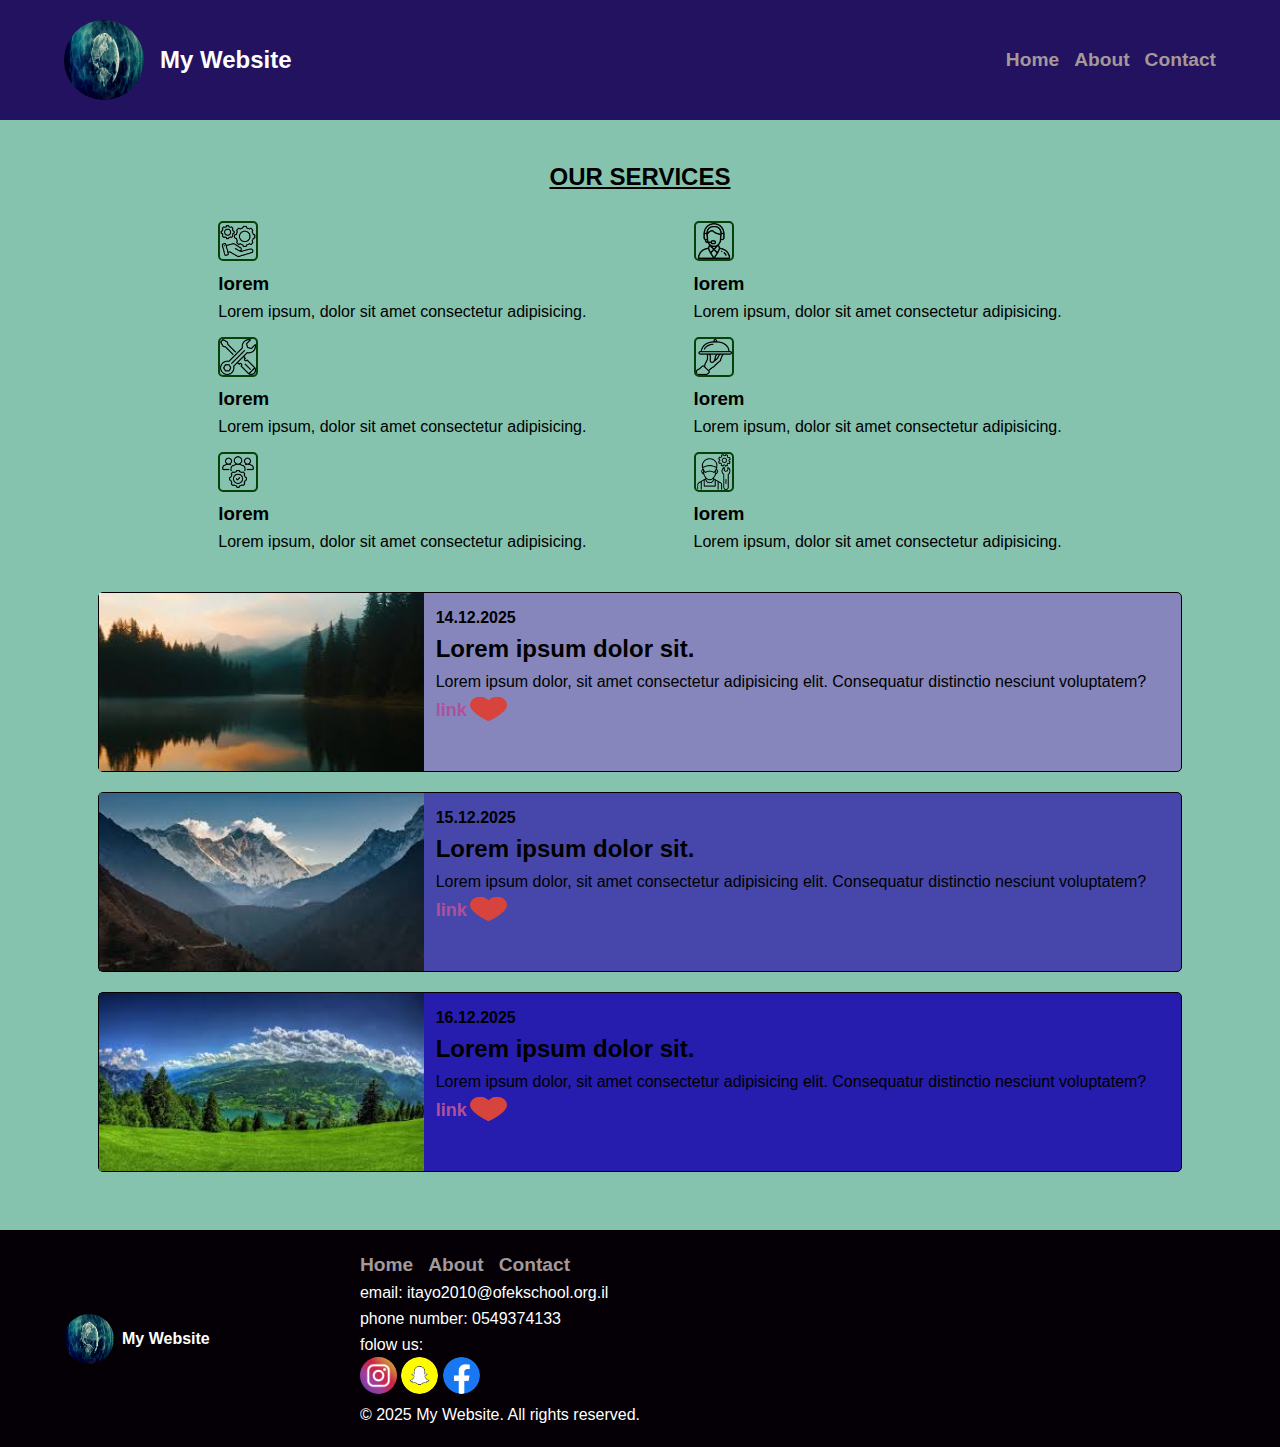
<file: index.html>
<!DOCTYPE html>
<html lang="en">
<head>
    <meta charset="UTF-8">
    <meta name="viewport" content="width=device-width, ini  tial-scale=1.0">
    <title>Document</title>
</head>
<body>
    <html lang="en">
  <head>
    <meta charset="UTF-8" />
    <meta name="viewport" content="width=device-width, initial-scale=1.0" />
    <title>Home</title>
    <link rel="stylesheet" href="css/style.css" />
  </head>
  <body>
    <header>
      <div class="container">
        <div class="header-wrap">
            <div class="logo">
                <h2>My Website</h2>               
                <img src="images/3.jpg" alt="">
            </div>
             <nav class="menu">
              <ul>
                <li><a href="index.html">Home</a></li>
                <li><a href="about.html">About</a></li>
                <li><a href="contact.html">Contact</a></li>
              </ul>
          </nav>
        </div>
       
      </div>
    </header>

    <main>
     <section class="services" id="section1">
  <div class="container">
    <div class="headline">
      <h2 >OUR SERVICES</h2>
    </div>
    <div class="service-wrap">
      <div class="service-item">
        <div class="service-img">
          <img src="images/service1.png" alt="">
        </div>
        <div class="service-text">
          <h3>lorem</h3>
          <p>Lorem ipsum, dolor sit amet consectetur adipisicing.</p>
        </div>
      </div>

      <div class="service-item">
        <div class="service-img">
          <img src="images/service2.png" alt="">
        </div>
        <div class="service-text">
          <h3>lorem</h3>
          <p>Lorem ipsum, dolor sit amet consectetur adipisicing.</p>
        </div>
      </div>

      <div class="service-item">
        <div class="service-img">
          <img src="images/service3.png" alt="">
        </div>
        <div class="service-text">
          <h3>lorem</h3>
          <p>Lorem ipsum, dolor sit amet consectetur adipisicing.</p>
        </div>
      </div>

      <div class="service-item">
        <div class="service-img">
          <img src="images/service4.png" alt="">
        </div>
        <div class="service-text">
          <h3>lorem</h3>
          <p>Lorem ipsum, dolor sit amet consectetur adipisicing.</p>
        </div>
      </div>

      <div class="service-item">
        <div class="service-img">
          <img src="images/service5.png" alt="">
        </div>
        <div class="service-text">
          <h3>lorem</h3>
          <p>Lorem ipsum, dolor sit amet consectetur adipisicing.</p>
        </div>
      </div>

      <div class="service-item">
        <div class="service-img">
          <img src="images/service6.png" alt="">
        </div>
        <div class="service-text">
          <h3>lorem</h3>
          <p>Lorem ipsum, dolor sit amet consectetur adipisicing.</p>
        </div>
      </div>

    </div>
  </div>
</section>


      
      <section class="cards" id="section2">
        <div class="container">
          <div class="cards__wrap">
            <div class="card-item card1">
              <div class="card-img">
                <img src="images/sec1.jpg" alt="">
              </div>
              <div class="card-description ">
                <div class="top">
                  <span>14.12.2025</span>
                </div>
                <h2>Lorem ipsum dolor sit.</h2>
                <p>Lorem ipsum dolor, sit amet consectetur adipisicing elit. Consequatur distinctio nesciunt voluptatem?</p>
                <div class="buttons">
                    <a href="#">link</a>
                    <button><img src="images/heartbutton.png" alt=""></button>
                </div>
              </div>   
            </div>
             <div class="card-item card2">
              <div class="card-img">
                <img src="images/sec2.jpg" alt="">
         
              </div>
              <div class="card-description ">
                <div class="top">
                  <span>15.12.2025</span>
                </div>
                <h2>Lorem ipsum dolor sit.</h2>
                <p>Lorem ipsum dolor, sit amet consectetur adipisicing elit. Consequatur distinctio nesciunt voluptatem?</p>
                <div class="buttons">
                   <a href="#">link</a>
                <button><img src="images/heartbutton.png" alt=""></button>
                </div>
               
              </div>   
            </div>
             <div class="card-item card3">
              <div class="card-img">
                <img src="images/sec3.jpg" alt="">
              </div>
              <div class="card-description ">
                <div class="top">
                  <span>16.12.2025</span>
                </div>
                <h2>Lorem ipsum dolor sit.</h2>
                <p>Lorem ipsum dolor, sit amet consectetur adipisicing elit. Consequatur distinctio nesciunt voluptatem?</p>
                <div class="buttons">
                  <a href="#">link</a>
                <button><img src="images/heartbutton.png" alt=""></button>
                </div>
                
              </div>   
            </div>



        </div>
      </section>
    </main>

    <footer>
      <div class="container">
        <div class="footer-wrap">
          <div class="footer-logo">
            <span>My Website</span>
            <img src="images/3.jpg" alt="">
          </div>
          <div class="footer-menu">
            <div class="footer-up">
              <nav> <ul>
                <li><a href="index.html">Home</a></li>
                <li><a href="about.html">About</a></li>
                <li><a href="contact.html">Contact</a></li>
              </ul></nav>              
            </div>
            <div class="footer-mid">
              <div class="item">email: itayo2010@ofekschool.org.il</div>
              <div class="item">phone number: 0549374133</div>
              <div class="item">
                <span>folow us: </span>
                <div class="social">
                  <a href="https://www.instagram.com/"><img src="images/instagram.webp" alt=""></a>
                  <a href="https://accounts.snapchat.com/v2/login"><img src="images/snapchat.png" alt=""></a>
                  <a href="https://www.facebook.com/?locale=he_IL"><img src="images/f.png" alt=""></a>
                  <p>© 2025 My Website. All rights reserved.</p>
                </div>
              </div>
            </div>
          </div>
        </div>
        
      </div>
    </footer>
  </body>
</html>

</body>
</html>
</file>
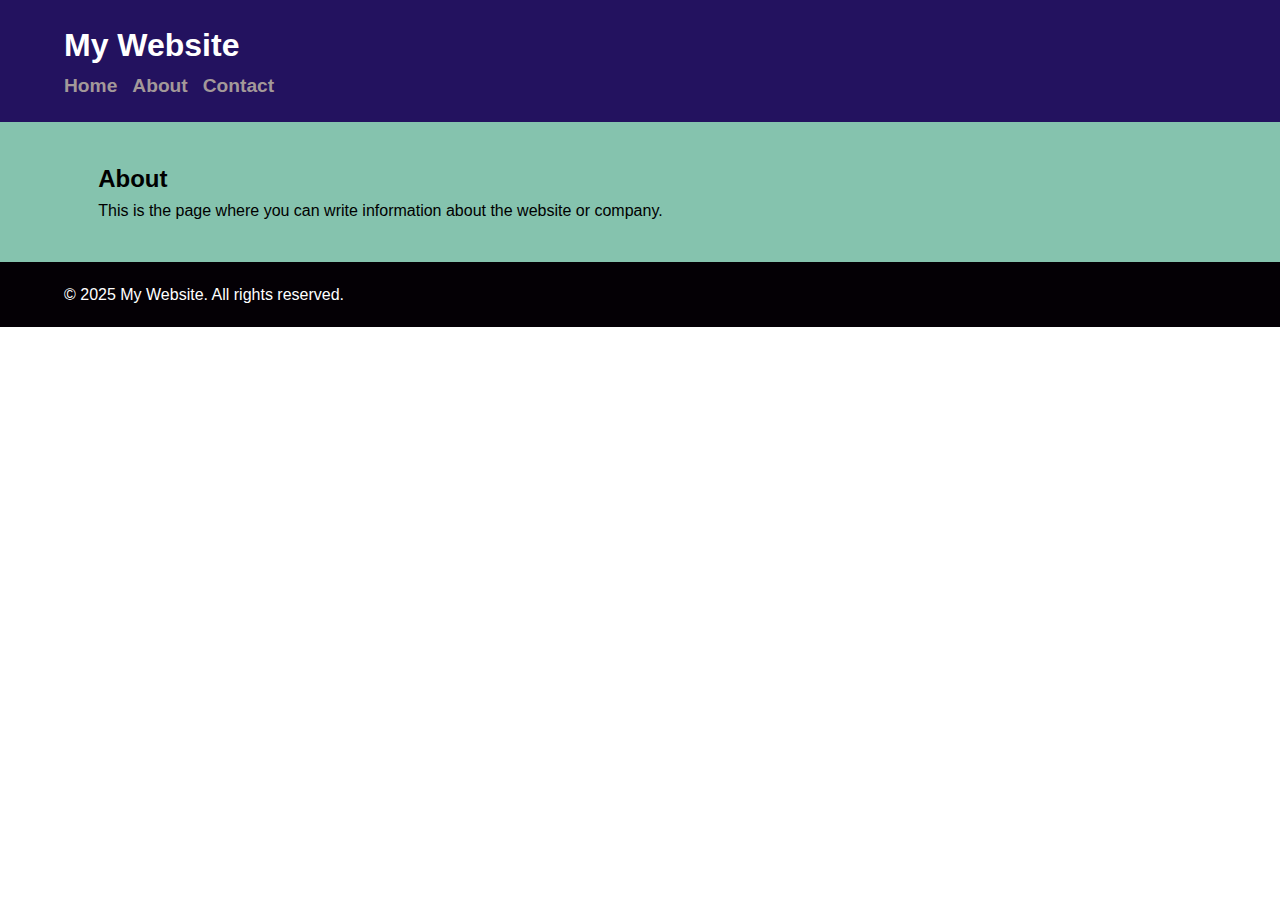
<file: about.html>
<!DOCTYPE html>
<html lang="en">
<head>
    <meta charset="UTF-8">
    <meta name="viewport" content="width=device-width, initial-scale=1.0">
    <title>Document</title>
</head>
<body>
    <html lang="en">
  <head>
    <meta charset="UTF-8" />
    <meta name="viewport" content="width=device-width, initial-scale=1.0" />
    <title>About</title>
    <link rel="stylesheet" href="css/style.css" />
  </head>
  <body>
    <header>
      <div class="container">
        <h1>My Website</h1>
        <nav>
          <ul>
            <li><a href="index.html">Home</a></li>
            <li><a href="about.html">About</a></li>
            <li><a href="contact.html">Contact</a></li>
          </ul>
        </nav>
      </div>
    </header>

    <main>
      <div class="container">
        <h2>About</h2>
        <p>This is the page where you can write information about the website or company.</p>
      </div>
    </main>

    <footer>
      <div class="container">
        <p>© 2025 My Website. All rights reserved.</p>
      </div>
    </footer>
  </body>
</html>
</body>
</html>
</file>
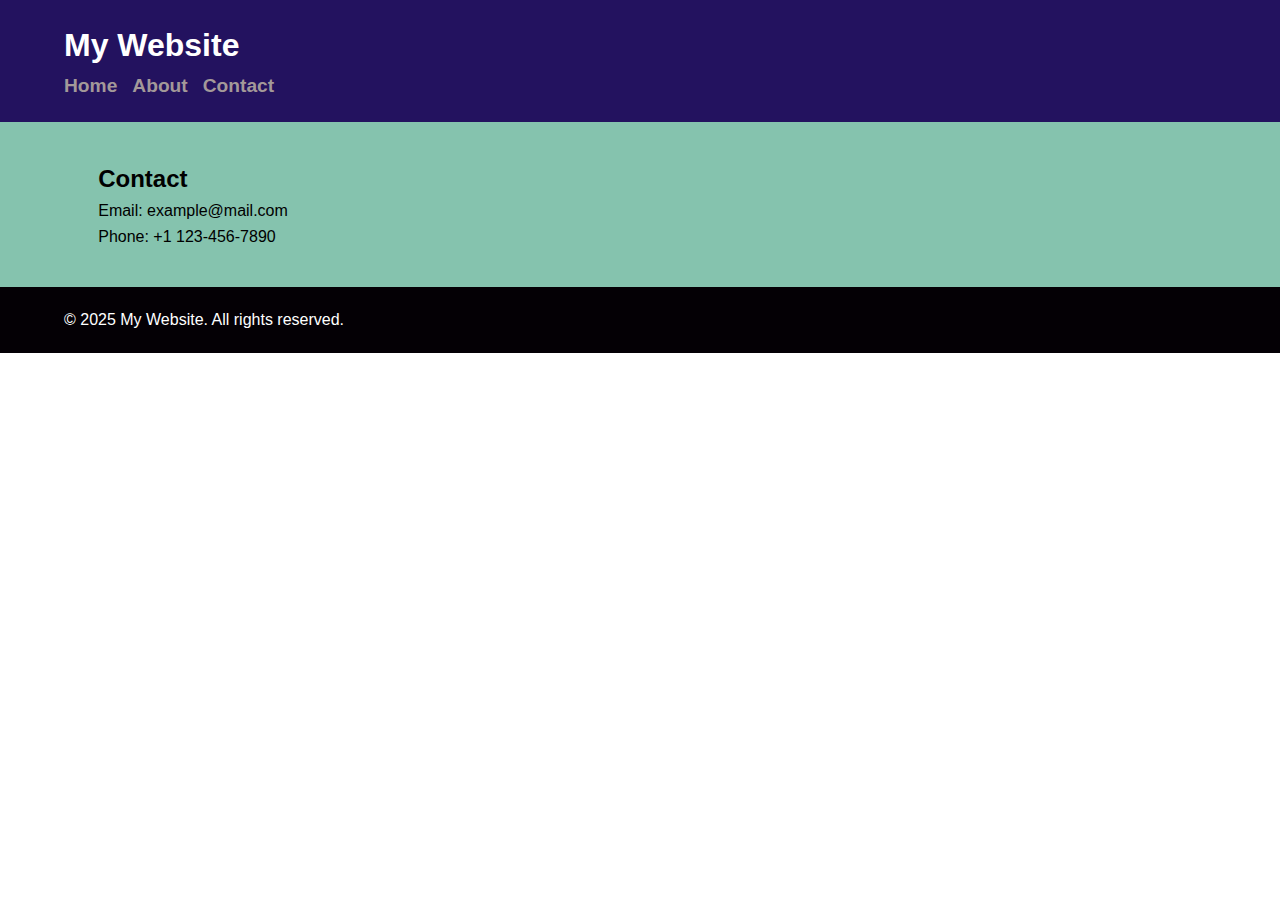
<file: contact.html>
<!DOCTYPE html>
<html lang="en">
<head>
    <meta charset="UTF-8">
    <meta name="viewport" content="width=device-width, initial-scale=1.0">
    <title>Document</title>
</head>
<body>
    <html lang="en">
  <head>
    <meta charset="UTF-8" />
    <meta name="viewport" content="width=device-width, initial-scale=1.0" />
    <title>Contact</title>
    <link rel="stylesheet" href="css/style.css" />
  </head>
  <body>
    <header>
      <div class="container">
        <h1>My Website</h1>
        <nav>
          <ul>
            <li><a href="index.html">Home</a></li>
            <li><a href="about.html">About</a></li>
            <li><a href="contact.html">Contact</a></li>
          </ul>
        </nav>
      </div>
    </header>

    <main>
      <div class="container">
        <h2>Contact</h2>
        <p>Email: example@mail.com</p>
        <p>Phone: +1 123-456-7890</p>
      </div>
    </main>

    <footer>
      <div class="container">
        <p>© 2025 My Website. All rights reserved.</p>
      </div>
    </footer>
  </body>
</html>

</body>
</html>
</file>
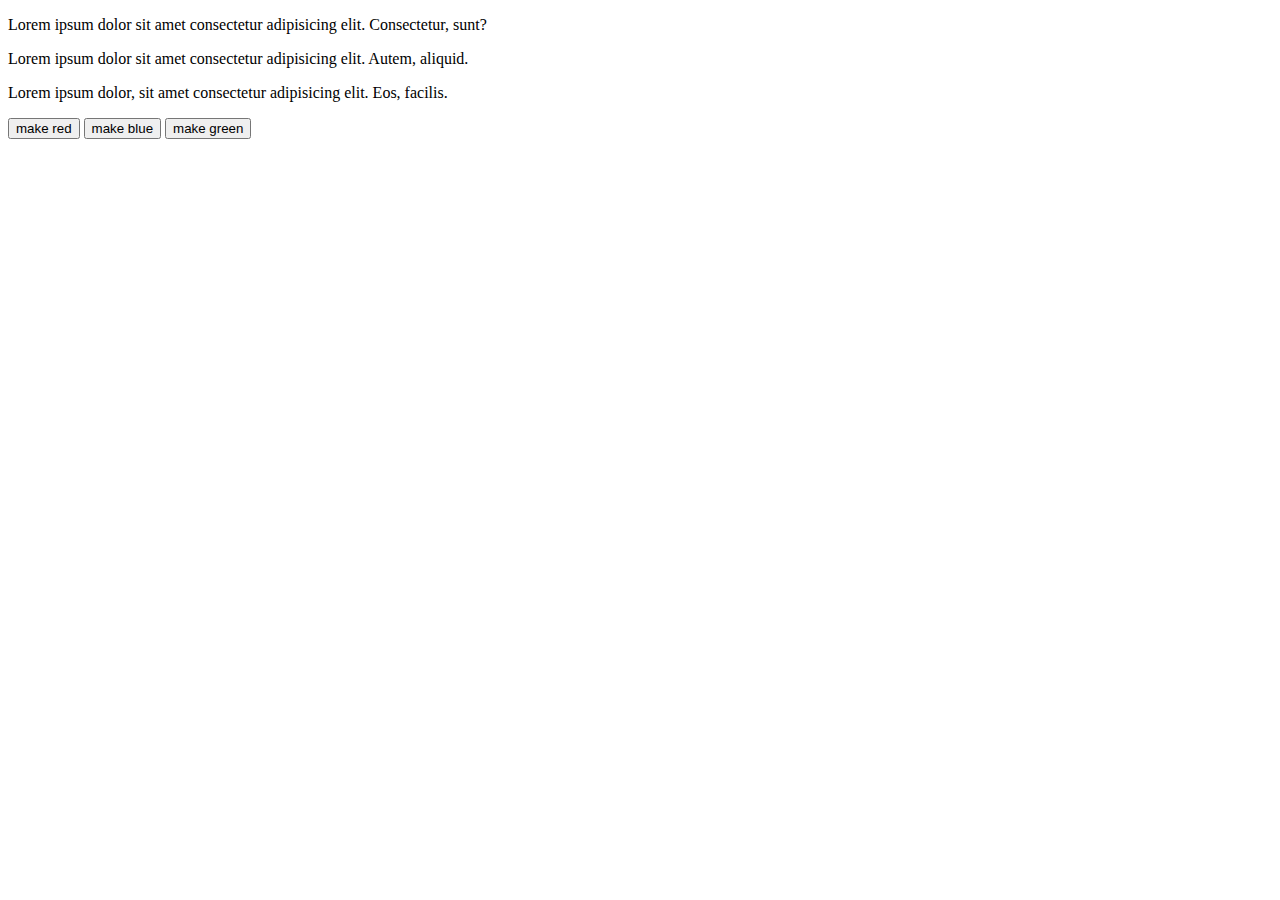
<file: extrapage.html>
<!DOCTYPE html>
<html lang="en">
<head>
    <meta charset="UTF-8">
    <meta name="viewport" content="width=device-width, initial-scale=1.0">
    <title>Document</title>
</head>
<body>
    
    <div id="items">
    <p class="text">Lorem ipsum dolor sit amet consectetur adipisicing elit. Consectetur, sunt?</p>
    <p class="text">Lorem ipsum dolor sit amet consectetur adipisicing elit. Autem, aliquid.</p>
    <p class="text">Lorem ipsum dolor, sit amet consectetur adipisicing elit. Eos, facilis.</p>
    </div>
    

    <button onclick="changecolor('red')">make red</button>
    <button onclick="changecolor('blue')">make blue</button>
    <button onclick="changecolor('green')">make green</button>

<script src="main.js"></script>
</body>
</html>
</file>
<file: css/style.css>
.red 
{
  color: red;
}

.blue
{
  color: blue;
}

.green
{
  color: green;
}





* {
  margin: 0;
  padding: 0;
  box-sizing: border-box;
}



body 
{
  font-family: Arial, sans-serif;
  line-height: 1.6;
}

.container
 {
    width: 90%;
    max-width: 1200px;
    margin: 0 auto;
    align-items: center;
}








header 
{
  background: rgb(35, 18, 95);
  color: white;
  padding: 20px 0;
}


.header-wrap
{
  display: flex;
  justify-content: space-between;
  align-items: center;
}

.logo
{
    display: flex;
    flex-direction: row-reverse;
    align-items: center;
    gap: 16px;
}

.header-wrap img 
{
    width: 80px;
    height: 80px;
    border-radius: 50%;
}


nav ul
 {
  list-style: none;
  gap: 15px;
  display: flex;
}

nav a 
{
  color: #a39999;
  text-decoration: none;
  font-weight: bold;
  font-size: larger;
}

nav a:hover 
{
  color: rgb(176, 216, 82);
  font-weight: bold;
  font-size: large;
}





main
{
  display: flex;
  justify-content: start;
  background-color: rgb(133, 195, 174);
  padding: 38px;
  flex-direction: column;
}

.headline
{
  display: flex;
  justify-content: center;
}

.headline h2
{
  text-decoration: underline;
  font-size: x-large;
  font-weight: bold;
}


.services
{
  display: flex;
  margin-bottom: 12PX;
}

.service-wrap
{
  display: flex;
  width: calc(100%/3 - 10);
  flex-wrap: wrap;
  justify-content: space-evenly;
  padding: 10px;
  margin: 15px;
  gap: 12px;
}


.service-img img
{
  border: 2.3px solid rgb(9, 66, 9);
  height: 40px;
  width: 40px;
  border-radius: 5px;
}

.card-item
{
  display: flex;
  border: 1px solid black;
  height: 180px;
  width: 1100;
  margin-bottom: 20px;
  border-radius: 5px;
}

.card1
{
  background-color: rgb(134, 134, 189);
}

.card2
{
  background-color: rgb(71, 71, 171);
}

.card3
{
  background-color: rgb(38, 28, 174);
}

.card-img img
{
  height: 100%;
  width: 100%;
    object-fit: cover;
}

.card-img 
{
    width: 30%;
}

.card-description
{
  padding: 12px;
}


.top
{
  font-weight: bold;
}

.card-description a
{
  color: rgb(174, 81, 156);
  text-decoration: none;
  font-size: large;
  font-weight: bold;
}


button img
{
  height: 30px;
  width: 37px;
}



.card-description a:hover
{
  color: rgb(37, 13, 13);
  font-size: larger;
  cursor: pointer;
}


.card1 button
{
  border: none;
  background-color: rgb(134, 134, 189);
}

.card2 button
{
  border: none;
  background-color: rgb(71, 71, 171);
}

.card3 button
{
  border: none;
  background-color: rgb(38, 28, 174);
}

.buttons
{
    display: flex;
  align-items: center;
  gap: 3px;
}

.buttons :hover img
{
  transform: scale(1.1);
  transition: all 0.17s;
  cursor: pointer;
}


 



footer
{
  background: #040005;
  color: #fff;
  padding: 20px 0;
}

.footer-wrap
{
  display: flex;
  width: 50%;
  justify-content: space-between;
}

.footer-logo
{
  display: flex;
  flex-direction: row-reverse;
  align-items: center;
}

.footer-logo span
{
  font-weight:bold ;
  margin-left: 8px;
}


.footer-wrap img
{
  height: 50px;
  width:  50px;
  border-radius: 50%;
}


.social img
{
 
 height: 37px;
 width: 37px;
}

.social a:hover img
{
  transform: scale(1.09);
  transition: all 0.3s;

}
</file>
